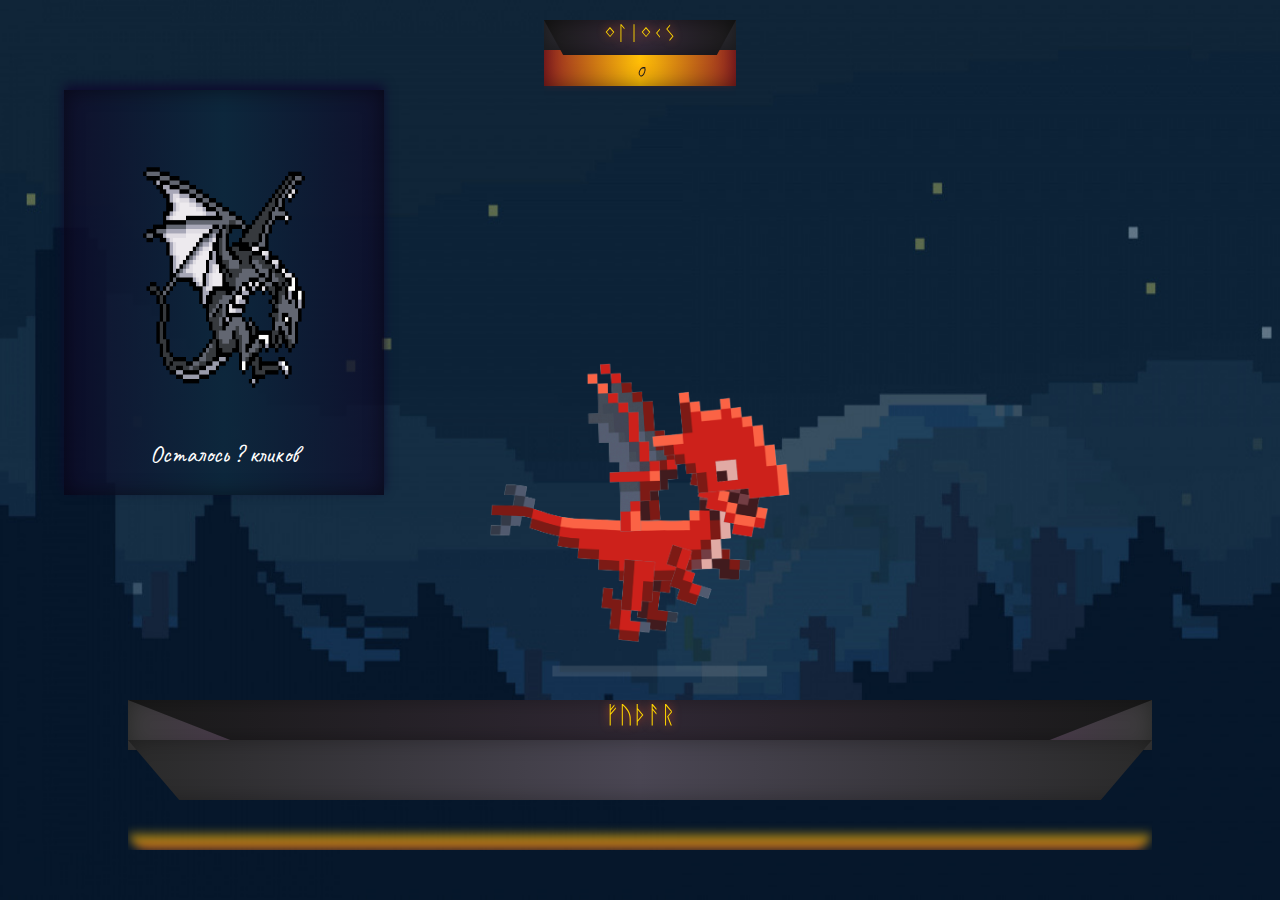
<file: pages/dragon-grow.html>
<!DOCTYPE html>
<html lang="en">
	<head>
		<meta charset="UTF-8" />
		<meta name="viewport" content="width=device-width, initial-scale=1.0" />
		<title>Выращивать дракона</title>
		<!-- styles -->
		<link rel="stylesheet" href="../css/main.css" />
		<link rel="stylesheet" href="../css/dragon-grow.css" />
	</head>
	<body>
		<!-- Счетчик кликов -->
		<div class="clicks">
			<div class="clicks-layer"></div>
			<div class="clicks-layer middle"></div>
			<div class="clicks-layer top"></div>
			<div class="clicks-runes">
				<span>ᛜ</span><span>ᛚ</span><span>ᛁ</span><span>ᛜ</span><span>ᚲ</span><span>ᛊ</span>
			</div>
			<div class="clicks-score"><span>૦</span></div>
		</div>
		<!-- Показывает сколько кликов осталось до изменения вида -->
		 <div class="dragon-view">
			<div class="dragon-view-later"></div>
			<img class="future" src="../assets/img/Dragons/средний-красныйЧБ.png" alt="">
			<span>Осталось <span class="clicks-score2">?</span> кликов</span>
		 </div>
		<img class="now" src="../assets/img/Dragons/маленький-красный.png" alt="" class='Dragon'>
		<div class="pedestal">
			<!-- Каменные блоки -->
			<div class="stone-layer"></div>
			<div class="stone-layer middle"></div>
			<div class="stone-layer top"></div>

			<!-- Дополнительные эффекты (огонь/лёд) -->
			<div class="pedestal-effect"></div>
			<div class="runes">
				<span>ᚠ</span><span>ᚢ</span><span>ᚦ</span><span>ᚨ</span><span>ᚱ</span>
			</div>
		</div>
		<script src="../assets/scripts/dragon-grow.js"></script>
	</body>
</html>
</file>
<file: css/main.css>
/* fonts */
@import url('https://fonts.googleapis.com/css2?family=Caveat:wght@400..700&display=swap');

* {
	margin: 0;
	padding: 0%;
	box-sizing: border-box;
	font-family: 'Caveat', cursive;
	font-optical-sizing: auto;
	font-style: normal;
	font-style: normal;
}

html,
body {
	height: 100%;
}

body {
	background: url('../assets/img/background2.png') no-repeat;
	background-size: 100% 100%;
	background-position: center;
	display: flex;
	justify-content: center;
	align-items: center;
}

.container {
	background: rgba(255, 255, 255, 0.2);
	border-radius: 16px;
	box-shadow: 0 4px 30px rgba(0, 0, 0, 0.1);
	backdrop-filter: blur(5px);
	-webkit-backdrop-filter: blur(5px);
	border: 1px solid rgba(255, 255, 255, 0.3);
	width: 40%;
	padding: 2rem 0;
	display: flex;
	align-items: center;
	flex-direction: column;
	gap: 1rem;
}

li {
	list-style: none;
	font-size: 1.9rem;
}

h1 {
	font-size: 2.5rem;
}

.container ul li {
	text-align: center;
	border: 2px solid black;
	border-radius: 7px;
	padding: 0.4rem;
	transition: all 0.5s;
	display: flex;
	align-items: center;
	justify-content: center;
	position: relative;
}

.container ul li::before {
	content: '';
	width: 20px;
	height: 20px;
	background-image: url('../assets/img/arrow_back_ios_24dp_E3E3E3_FILL0_wght400_GRAD0_opsz24.png');
	background-size: 100% 100%;
	background-repeat: no-repeat;
	display: block;
	opacity: 0;
	position: absolute;
	left: -20px;
	transition: 0.6s;
}

.container ul li::after {
	content: '';
	width: 20px;
	height: 20px;
	background-image: url('../assets/img/arrow_back_ios_24dp_E3E3E3_FILL0_wght400_GRAD0_opsz24.png');
	background-size: 100% 100%;
	background-repeat: no-repeat;
	transform: rotate(180deg);
	display: block;
	opacity: 0;
	position: absolute;
	right: -20px;
	transition: 0.6s;
}

.container ul {
	display: flex;
	flex-direction: column;
	gap: 0.5rem;
}

.container ul li:hover::after {
	opacity: 1;
	right: -40px;
}
.container ul li:hover::before {
	opacity: 1;
	left: -40px;
}

.container ul li:hover{
	background: black;
	color: aliceblue;
	cursor: pointer;
}
</file>
<file: css/dragon-grow.css>
body {
	background: url('../assets/img/2background.png');
	background-size: 100% 100%;
	background-position: center;
	display: flex;
	justify-content: center;
	align-items: center;
}

/* Блок со счетчиком кликов */
.clicks {
	position: fixed;
	top: 20px;
	bottom: 50px;
	width: 15%;
	height: 80px;
	z-index: 10;
	overflow: hidden;
}

.clicks-layer {
	position: absolute;
	width: 100%;
	height: 66px;
	background: linear-gradient(to right, #932222, #ffc107, #932222);
	box-shadow: 0 -5px 10px #932222, inset 0 0 20px rgba(0, 0, 0, 0.463);
}

.clicks-layer.middle {
	bottom: 50px;
	height: 50px;
	background: linear-gradient(to right, #29292e, #302834, #29292e);
	clip-path: polygon(0% 0%, 100% 0%, 101% 100%, -1% 100%);
}

.clicks-layer.top {
	bottom: 45px;
	height: 35px;
	background: linear-gradient(to right, #1a1a1a, #362b3b, #1a1a1a);
	clip-path: polygon(0% 0%, 100% 0%, 90% 100%, 10% 100%);
}

.clicks-runes {
	position: absolute;
	top:1px;
	bottom: 70px;
	width: 100%;
	text-align: center;
	font-size: 20px;
	color: #ffd700;
	text-shadow: 0 0 10px #ff5722;
	animation: runes-pulse 4s infinite;
}

.clicks-score {
	position: absolute;
	top:39px;
	bottom: 120px;
	width: 100%;
	text-align: center;
	font-size: 19px;
	color: #1a1a1a;
	text-shadow: 0 0 10px #ff5722;
	animation: runes-pulse 4s infinite;
}

/* Блок с будущим изменением спрайта */
.dragon-view {
	position: absolute;
	padding: 2%;
	display: flex;
	justify-content: space-between;
	align-items: center;
	flex-direction: column;
	top:10%;
	left:5%;
	width: 25%;
	height: 45%;
	background: linear-gradient(to right, #0e0928b8, #0d273c, #0e0928b8);
	box-shadow: 0 -5px 10px #0e0b2f, inset 0 0 20px rgba(0, 0, 0, 0.463);
	color: white;
	font-size: 24px;
	transition: 0.5s;
}

.dragon-view:hover {
	position: absolute;
	padding: 2%;
	display: flex;
	justify-content: space-between;
	align-items: center;
	flex-direction: column;
	top:10%;
	left:5%;
	width: 25%;
	height: 45%;
	background: linear-gradient(to right, #0e0928b8, #0d273c, #0e0928b8);
	box-shadow: 0 -5px 10px #0e0b2f, inset 0 0 20px rgba(0, 0, 0, 0.463);
	color: white;
	font-size: 24px;
	transform: scale(1.05);
}

.dragon-view > .future {
	width: 70%;
	height: 70%;
	transition: 0.5s;
}

/* Каменный постамент */
.pedestal {
	position: fixed;
	bottom: 50px;
	width: 80%;
	height: 150px; /* Высота постамента */
	z-index: 10;
	overflow: hidden;
}

/* Каменные слои */
.stone-layer {
	position: absolute;
	width: 100%;
	height: 50px;
	background: linear-gradient(to right, #3a3a3a, #7c3885, #3a3a3a);
	box-shadow: 0 -5px 10px rgba(0, 0, 0, 0.5), inset 0 0 20px rgba(0, 0, 0, 0.3);
}

.stone-layer.middle {
	bottom: 50px;
	height: 60px;
	background: linear-gradient(to right, #2a2a2a, #4a4653, #2a2a2a);
	clip-path: polygon(0% 0%, 100% 0%, 95% 100%, 5% 100%);
}

.stone-layer.top {
	bottom: 110px;
	height: 40px;
	background: linear-gradient(to right, #1a1a1a, #302834, #1a1a1a);
	clip-path: polygon(0% 0%, 100% 0%, 90% 100%, 10% 100%);
}

/* Эффект (огонь) */
.pedestal-effect {
	border-bottom-left-radius: 30px;
	border-bottom-right-radius: 30px;
	position: absolute;
	bottom: 0;
	margin-top: 1rem;
	left: 0;
	width: 100%;
	height: 20px;
	background: linear-gradient(to top, #ff5722, #ffc107, transparent);
	filter: blur(5px);
	animation: fire-glow 2s infinite alternate;
	opacity: 0.7;
}

@keyframes fire-glow {
	0% {
		height: 20px;
		opacity: 0.5;
	}
	100% {
		height: 80px;
		opacity: 0.9;
	}
}

.runes {
	position: absolute;
	bottom: 120px;
	width: 100%;
	text-align: center;
	font-size: 24px;
	color: #ffd700;
	text-shadow: 0 0 10px #ff5722;
	animation: runes-pulse 4s infinite;
}

@keyframes runes-pulse {
	0%,
	100% {
		opacity: 0.7;
	}
	50% {
		opacity: 1;
	}
}


.now{
	width: 300px;
	position: relative;
	bottom: -70px;
	transition: 0.5s;
}

.now:hover{
	width: 300px;
	position: relative;
	bottom: -70px;
	transform: scale(1.15);
}
</file>
